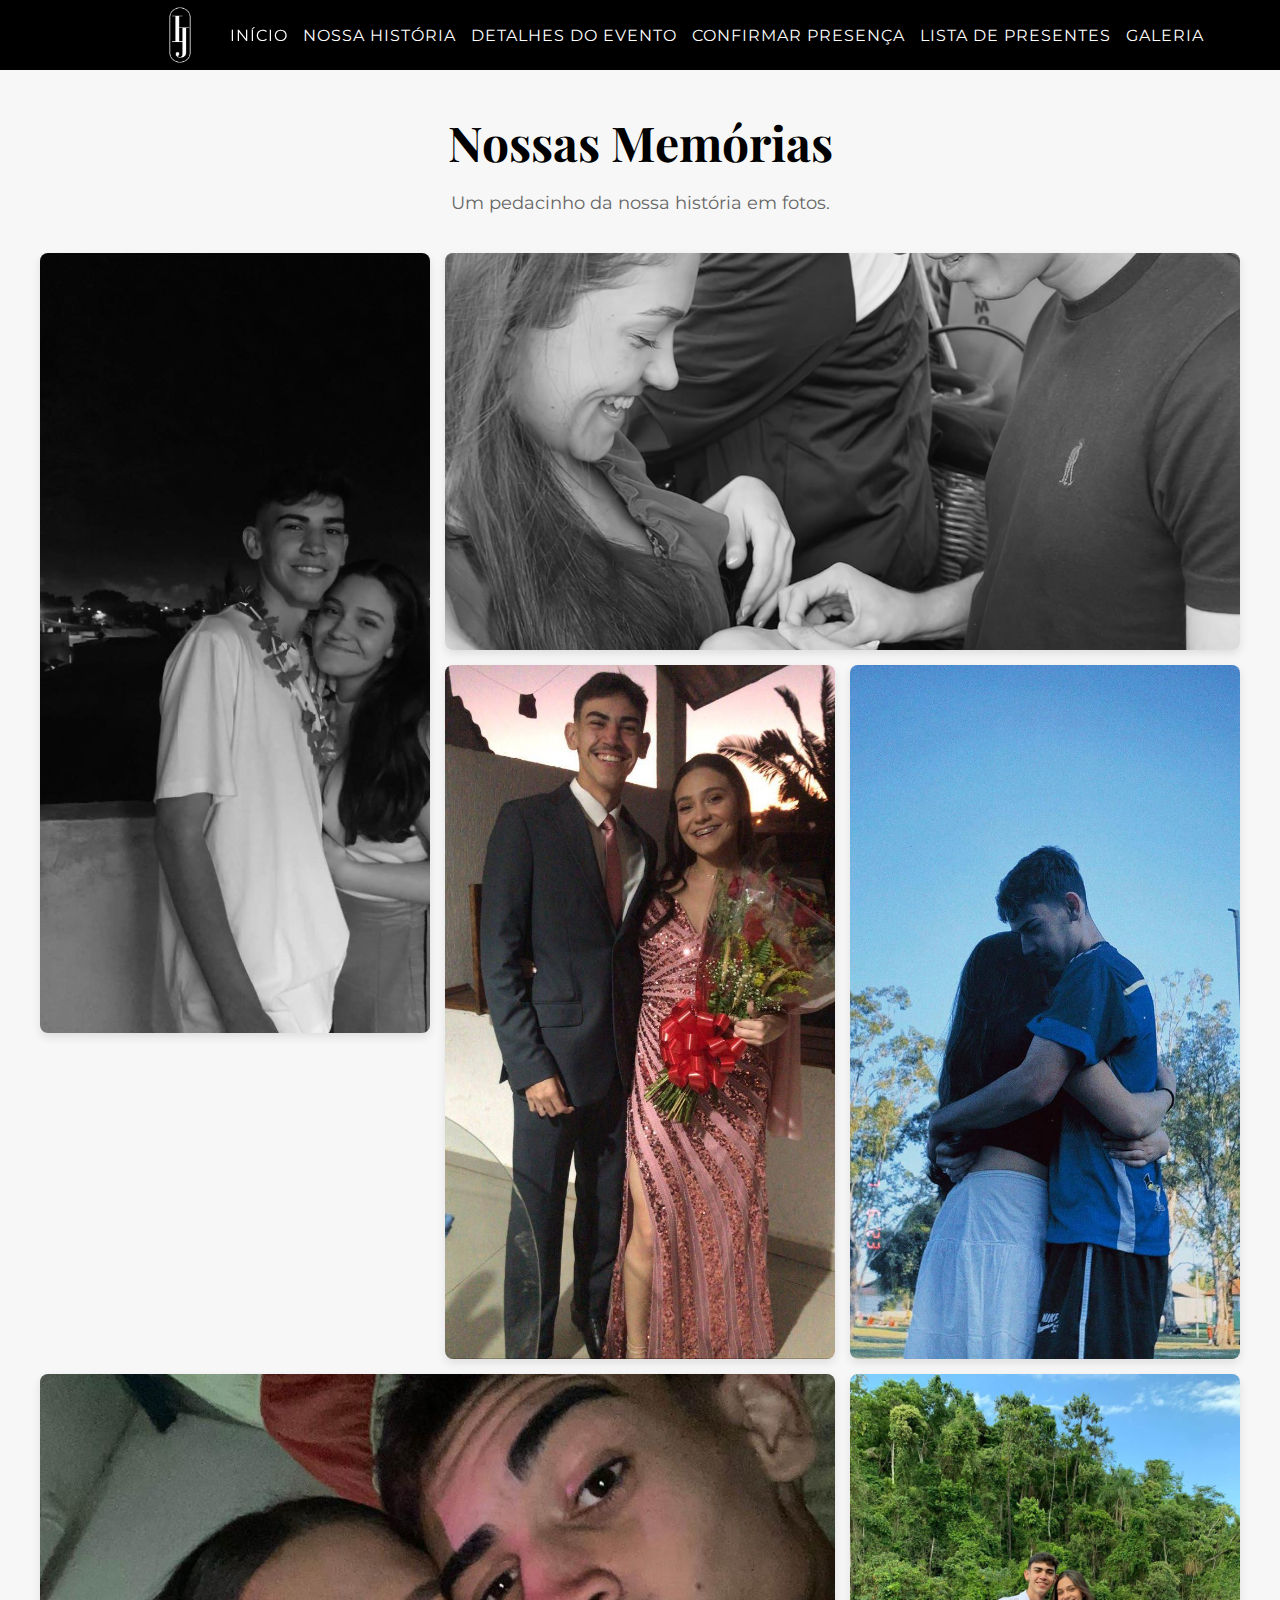
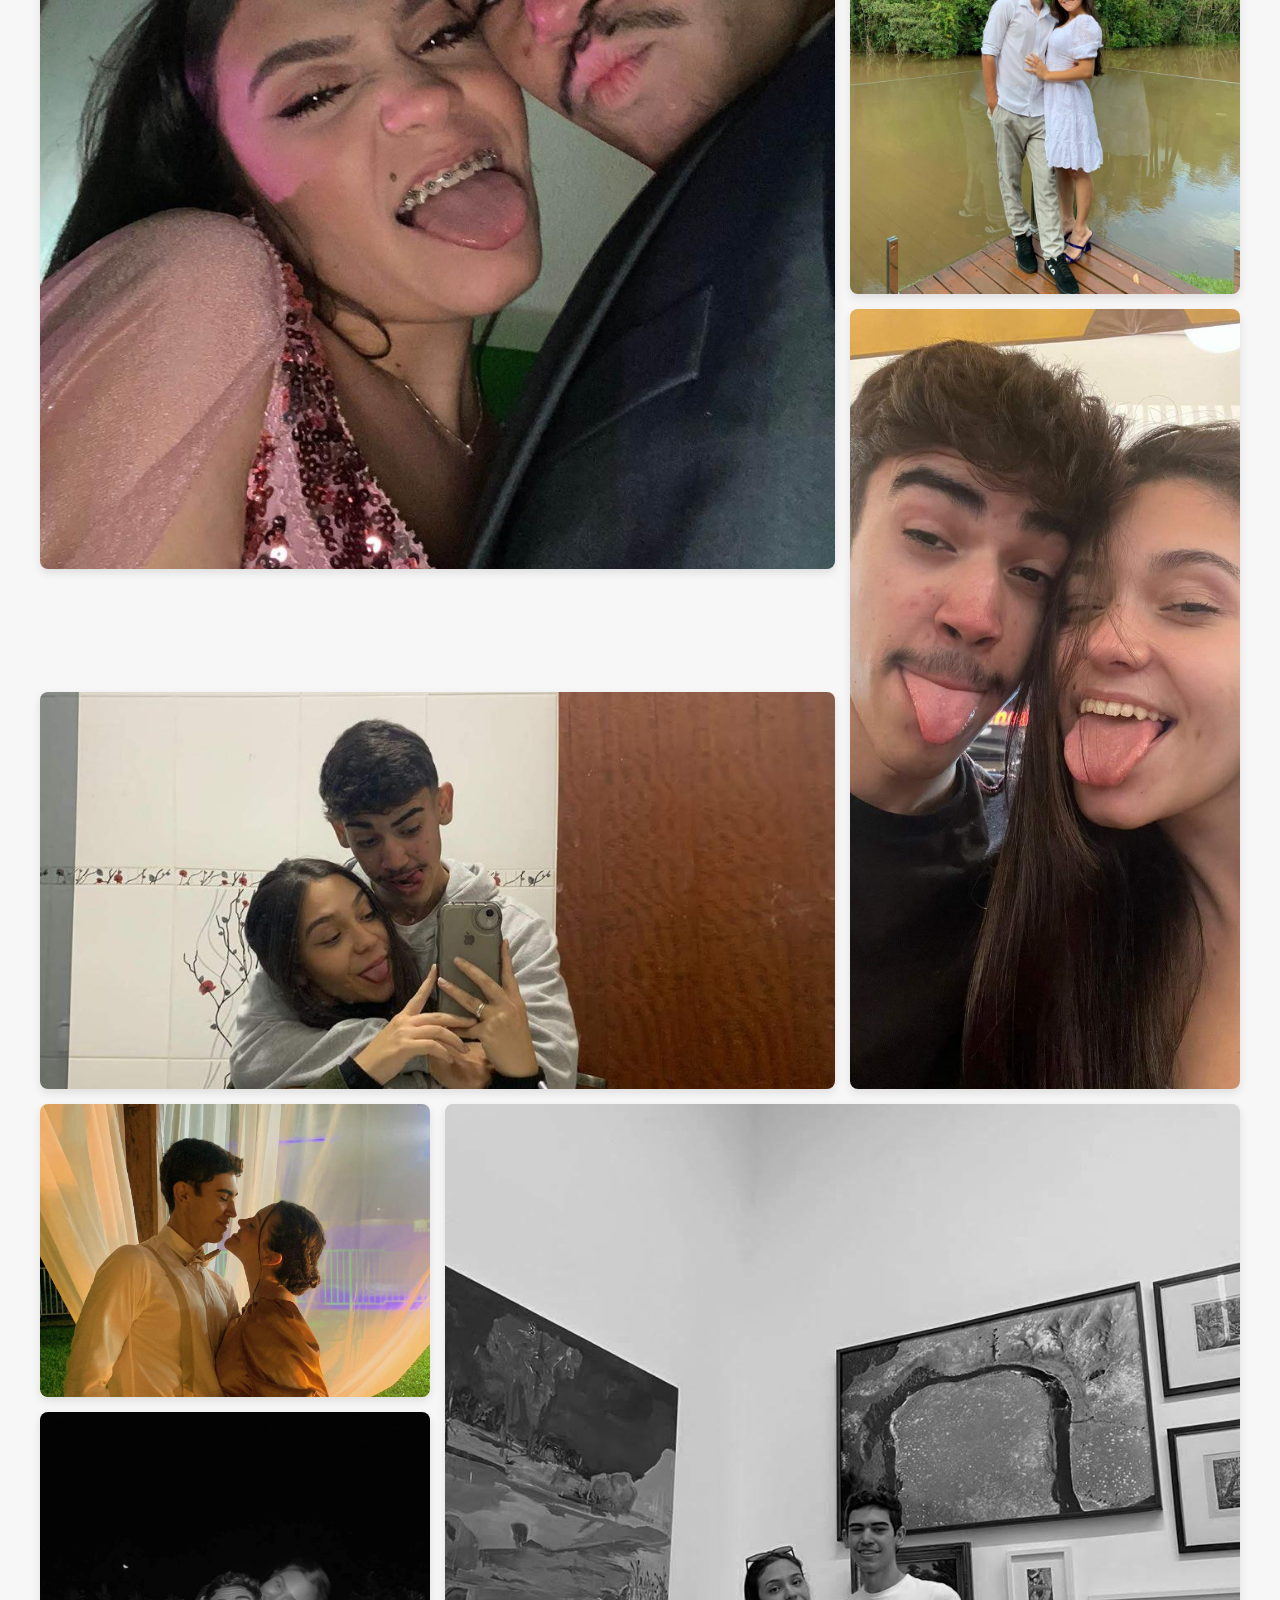
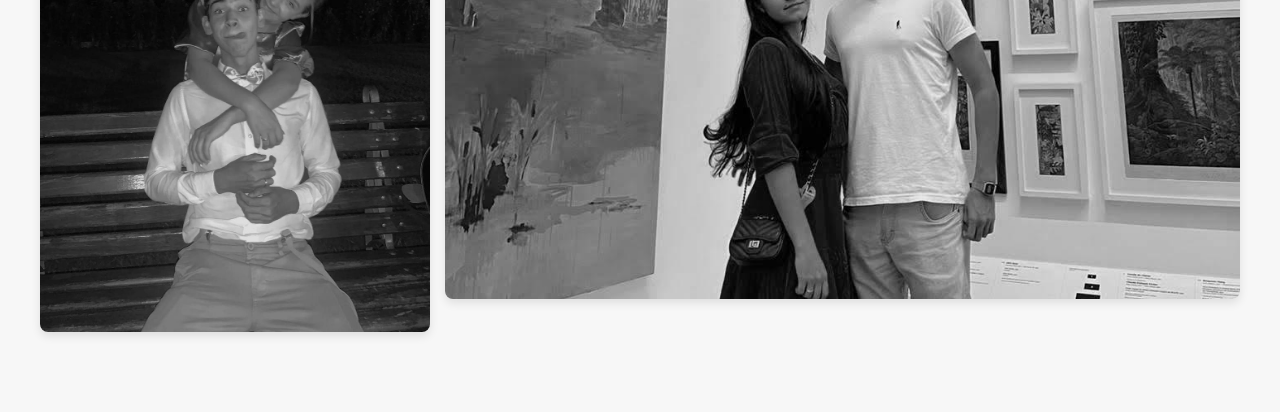
<file: galeria.html>
<!DOCTYPE html>
<html lang="pt-br">
<head>
    <meta charset="UTF-8">
    <meta name="viewport" content="width=device-width, initial-scale=1.0">
    <title>Galeria de Fotos | Isabela & João</title>
    <link rel="stylesheet" href="style.css"> 
    <link href="https://fonts.googleapis.com/css2?family=Montserrat:wght@300;500;700&family=Playfair+Display:ital,wght@0,400..900;1,400..900&display=swap" rel="stylesheet">
</head>
<body class="page-gallery">

    <header id="main-header">
        <div class="container">
          <div class="logo">
            <a href="index.html">
              <img src="assets/logo.png" alt="Isabela & João" class="site-logo">
            </a>
          </div>
    
          <nav id="main-nav">
            <ul>
              <li><a href="index.html">INÍCIO</a></li>
              <li><a href="index.html#nossa-historia">NOSSA HISTÓRIA</a></li>
              <li><a href="index.html#detalhes-do-evento">DETALHES DO EVENTO</a></li>
              <li><a href="rvsp.html">CONFIRMAR PRESENÇA</a></li>
              <li><a href="presentes.html">LISTA DE PRESENTES</a></li>
              <li><a href="galeria.html">GALERIA</a></li>
            </ul>
          </nav>
      </header>

    <main id="content">
        
        <section class="gallery-section">
          <div class="container">
            <h1>Nossas Memórias</h1>
            <p class="gallery-subtitle">Um pedacinho da nossa história em fotos.</p>

            <div class="photo-grid">
              
              <div class="photo-item vertical">
                <img src="assets/foto1.jpeg" alt="Descrição da Foto 1">
              </div>
              
              <div class="photo-item horizontal">
                <img src="assets/foto2.jpeg" alt="Descrição da Foto 2">
              </div>
              
              <div class="photo-item">
                <img src="assets/foto3.jpeg" alt="Descrição da Foto 3">
              </div>
              
              <div class="photo-item quad-double">
                <img src="assets/foto4.jpeg" alt="Descrição da Foto 4">
              </div>

              <div class="photo-item large">
                <img src="assets/foto5.jpeg" alt="Descrição da Foto 5 - Formato maior">
              </div>

              <div class="photo-item horizontal">
                <img src="assets/foto6.jpeg" alt="Descrição da Foto 6">
              </div>
              
              <div class="photo-item">
                <img src="assets/foto7.jpeg" alt="Descrição da Foto 6">
              </div>

              <div class="photo-item vertical">
                <img src="assets/foto8.jpeg" alt="Descrição da Foto 6">
              </div>

              <div class="photo-item">
                <img src="assets/foto10.jpeg" alt="Descrição da Foto 6">
              </div>

              <div class="photo-item quad-double">
                <img src="assets/foto11.jpeg" alt="Descrição da Foto 6">
              </div>

              <div class="photo-item">
                <img src="assets/foto12.jpeg" alt="Descrição da Foto 6">
              </div>
            </div>
            
          </div>
        </section>

    </main>

    <script src="script.js"></script>
</body>
</html>
</file>
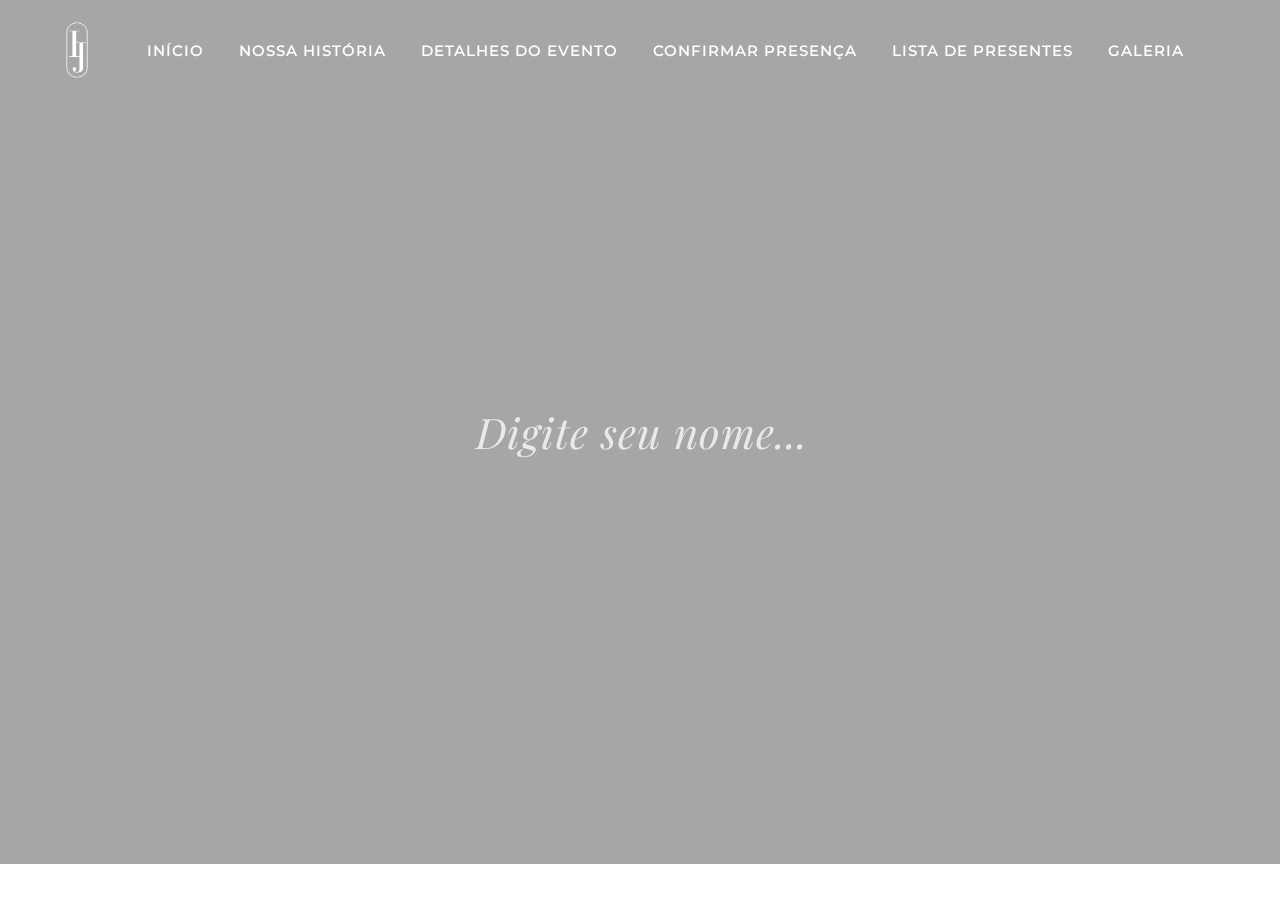
<file: rvsp.html>
<!DOCTYPE html>
<html lang="pt-br">
<head>
    <meta charset="UTF-8">
    <meta name="viewport" content="width=device-width, initial-scale=1.0">
    <title>Confirmação de Presença | Isabela & João</title>
    <link rel="stylesheet" href="style.css"> 
    <link href="https://fonts.googleapis.com/css2?family=Montserrat:wght@300;500;700&family=Playfair+Display:ital,wght@0,400..900;1,400..900&display=swap" rel="stylesheet">
</head>
<body class="page-presents" id="rsvp-transparent">

    <header id="main-header">
    <div class="container">
      <div class="logo">
        <a href="index.html">
          <img src="assets/logo.png" alt="Isabela & João" class="site-logo">
        </a>
      </div>

      <nav id="main-nav" class="confirmacao">
        <ul>
          <li><a href="index.html">INÍCIO</a></li>
          <li><a href="index.html#nossa-historia">NOSSA HISTÓRIA</a></li>
          <li><a href="index.html#detalhes-do-evento">DETALHES DO EVENTO</a></li>
          <li><a href="rvsp.html">CONFIRMAR PRESENÇA</a></li>
          <li><a href="presentes.html" class="active">LISTA DE PRESENTES</a></li>
          <li><a href="galeria.html">GALERIA</a></li>
        </ul>
      </nav>
    </div>
  </header>

    <main id="content">
        
        <section class="rsvp-section">
          <div class="rsvp-container">
            <h1>Confirme sua presença</h1>
            <p class="rsvp-subtitle">Digite seu nome completo para encontrar seu convite</p>

            <input type="text" id="guestInput" placeholder="Digite seu nome..." autocomplete="off">

            <div id="guestResult" class="hidden">
              <p><span id="guestNickname"></span></p>
              <div class="rsvp-buttons">
                <p id="rsvpMessage" class="rsvp-message"></p>
                <button id="confirmButton" class="btn confirm">Confirmar Presença</button>
                <button id="declineButton" class="btn decline">Não irei</button>
              </div>
            </div>

            
          </div>
        </section>

    </main>

    <script src="script.js"></script>
</body>
</html>
</file>
<file: style.css>
/* Configurações Globais e Reset */
body {
    font-family: 'Montserrat', sans-serif; 
    margin: 0;
    background-color: #ffffff; 
    color: #333;
}

/* Adicione esta regra ao seu arquivo style.css */
html {
    scroll-behavior: smooth;
}

/* 1. ESTILO DO HEADER (Barra Superior Fixo) */
#main-header {
    height: 70px; 
    position: fixed;
    top: 0;
    left: 0;
    background-color: transparent; 
    box-shadow: none; 
    display: flex;
    justify-content: flex-start;
    align-items: center;
    padding: 0 100px;
    box-sizing: border-box;
    z-index: 1000;
    margin-top: 15px;
    transition: background-color 0.3s, box-shadow 0.3s;
}

/* Remove o estilo h1, se você o removeu do HTML */
.logo h1 {
    display: none; /* Ou apenas remova este bloco se você tirou o <h1> */
}

/* Adicione/ajuste o estilo para a nova imagem */
.site-logo {
    /* Define a altura máxima para se encaixar bem na sua navbar */
    max-height: 100px; 
    width: auto;
    display: block;
    /* Adiciona transição para o hover se quiser algum efeito */
    transition: opacity 0.3s;
    filter: invert(100%);
}

/* Garante que o container do logo tenha a altura correta */
.logo {
    /* Remove a margem direita que era para separar o h1 do menu */
    /* Garante alinhamento vertical */
    display: flex;
    align-items: center;
    margin-left: -70px;
}

#main-nav ul {
    list-style: none;
    padding: 0;
    margin: 0;
    display: flex; /* Para alinhar os itens do menu horizontalmente */
    align-items: center;
}

#main-nav li {
    margin-left: 20px; /* Espaço entre os itens do menu */
}

#main-nav a {
    text-decoration: none;
    color: #ffffff; 
    font-weight: 400;
    display: flex;
    align-items: center;
    padding: 0 0;
    position: relative;
    font-family: 'Montserrat', serif; 
    letter-spacing: 1px;
    font-size: 1em;
    transition: color 0.3s, font-family 0.3s; 
}

#main-nav a:hover {
    font-family: 'Playfair Display', cursive; 
    color: #ffffff;
    font-size: 1em; /* Leve aumento de tamanho para destacar (opcional) */
}

/* 2. ESTILO DO CONTEÚDO PRINCIPAL (sem margin-left) */
#content {
    /* Removemos o 'margin-left: 250px;' */
    width: 100%;
    min-height: calc(100vh - 80px); /* Garante que o conteúdo ocupe a altura restante */
}

/* O estilo da seção 'full-screen' (INÍCIO) deve ser ajustado para levar em conta o header fixo */
.full-screen {
    height: 100vh; /* Subtrai a altura do header */
    /* ... o restante do estilo permanece ... */
}

/* Seção de Início em Tela Cheia e Conteúdo Centralizado */
.full-screen {
    height: calc(100vh - 80px); /* Ajustado para o header */
    display: flex;
    justify-content: center;
    align-items: center;
    text-align: center;
    position: relative; /* Necessário para posicionar o overlay */
    background-image: url('assets/sua-foto-de-fundo.jpg'); /* COLOQUE SUA IMAGEM AQUI */
    background-size: cover;
    background-position: center;
    color: white; /* Cor do texto padrão para branco */
}

/* Camada escura sobre a imagem (overlay) */
.hero-overlay {
    position: absolute;
    top: 0;
    left: 0;
    width: 100%;
    height: 100%;
    background-color: rgba(0, 0, 0, 0.4); /* Escuro com 40% de opacidade */
    z-index: 1; /* Abaixo do conteúdo */
}

/* Conteúdo principal (texto) da seção de início */
.hero-content {
    position: relative; /* Acima do overlay */
    z-index: 2; 
    /* Removemos o background-color e padding que existiam aqui */
}


.names {
    font-family: 'Playfair Display', serif; /* Exemplo de fonte serifada elegante */
    font-size: 5em; /* Ajuste o tamanho conforme a sua preferência */
    margin: 0;
    line-height: 1.1;
    text-transform: uppercase;
    margin-top: 20px;
}


.separator {
    width: 80px;
    height: 2px;
    background-color: white;
    margin: 20px auto; /* Centraliza a linha */
}

.hero-quote {
    font-family: 'Playfair Display', serif; /* Mantém a mesma fonte elegante */
    font-size: 1.4em;
    font-style: italic;
    margin-top: 20px;
    margin-bottom: 40px;
}

.hero-date, .hero-location {
    font-family: 'Montserrat', sans-serif; /* Exemplo de fonte */
    font-size: 1.1em;
    font-weight: 500;
    letter-spacing: 2px;
    margin: 5px 0;
    text-transform: uppercase;
}


/* Estilo geral para todas as seções de conteúdo (para não serem tela cheia) */
.content-section {
    padding: 20px 50px;
    background-color: #ffffff; /* Fundo branco para seções de conteúdo */
    max-width: 1000px; /* Limita a largura do conteúdo para melhor leitura */
    margin: 0 auto; /* Centraliza a seção */
}

.content-section h2 {
    text-align: center;
    font-size: 3em;
    color: #000000;
    margin-bottom: 5px;
    font-family: 'Playfair Display', sans-serif; 
}

.content-section .subtitle {
    text-align: center;
    font-size: 1.2em;
    color: #666;
    margin-bottom: 50px;
    font-family: 'Montserrat', sans-serif; 

}

/* Estilos do Container da Timeline */
.timeline-container {
    position: relative;
    max-width: 800px;
    margin: 0 auto;
}

/* Linha central da Timeline */
.timeline-container::after {
    content: '';
    position: absolute;
    width: 6px;
    background-color: #cccccc; /* Cor da linha vertical */
    top: 0;
    bottom: 0;
    left: 50%;
    margin-left: -3px;
}

/* Estilo para cada item da Timeline */
.timeline-item {
    padding: 10px 40px;
    position: relative;
    width: 50%;
    box-sizing: border-box;
}

/* O círculo/ponto em cada item */
.timeline-item::after {
    content: '';
    position: absolute;
    width: 25px;
    height: 25px;
    right: -15px;
    background-color: #000000; /* Cor do ponto */
    border: 4px solid #fff;
    top: 15px;
    border-radius: 50%;
    z-index: 1; /* Para ficar acima da linha */
}

/* Posicionamento dos itens da esquerda */
.left {
    left: 0;
}

/* Posicionamento dos itens da direita */
.right {
    left: 50%;
}

/* Ajuste o ponto para os itens da direita */
.right::after {
    left: -13px;
}

/* Estilo do bloco de conteúdo */
.timeline-content {
    padding: 20px 30px;
    background-color: transparent;
    position: relative;
    border-radius: 6px;
}

.timeline-content h3 {
    font-family: 'Playfair Display', sans-serif;
    margin-top: 0;
    color: #333;
    font-size: 1.5em;
}

.timeline-content .date {
    color: #999;
    font-style: italic;
    display: block;
    margin-bottom: 10px;
}

/* Seta apontando para a linha central (Item Esquerdo) */
.left .timeline-content::before {
    content: " ";
    height: 0;
    position: absolute;
    top: 22px;
    width: 0;
    z-index: 1;
    right: -15px;
    border: medium solid #f7f7f7;
    border-width: 10px 0 10px 15px;
    border-color: transparent transparent transparent #f7f7f7;
}

/* Seta apontando para a linha central (Item Direito) */
.right .timeline-content::before {
    content: " ";
    height: 0;
    position: absolute;
    top: 22px;
    width: 0;
    z-index: 1;
    left: -15px;
    border: medium solid #f7f7f7;
    border-width: 10px 15px 10px 0;
    border-color: transparent #f7f7f7 transparent transparent;
}

/* Container de Opções em Grade (GRID) */
.gifts-grid {
    display: grid;
    /* 4 colunas em telas grandes */
    grid-template-columns: repeat(4, 1fr); 
    gap: 25px;
    margin: 40px auto;
    max-width: 1200px;
    padding: 0 20px;
}

/* Estilo de cada Card */
.gift-card {
    text-align: center;
    padding: 30px 15px;
    border-radius: 10px;
    background-color: #ffffff;
    box-shadow: 0 4px 15px rgba(0, 0, 0, 0.05);
    border: 1px solid #eee;
    transition: transform 0.3s;
    /* Garante altura uniforme para todos os cards */
    display: flex; 
    flex-direction: column;
    justify-content: space-between;
}

.gift-card:hover {
    transform: translateY(-5px);
    box-shadow: 0 8px 20px rgba(0, 0, 0, 0.1);
}

.gift-icon {
    font-size: 3em;
    display: block;
    margin-bottom: 15px;
}

.gift-card h3 {
    font-family: 'Montserrat', sans-serif;
    color: #6a0dad;
    margin-top: 0;
}

.gift-card p {
    line-height: 1.5;
    flex-grow: 1; /* Faz o parágrafo ocupar o espaço restante */
}

/* O botão já deve ter o estilo 'gift-button' criado anteriormente */

/* Estilos para telas menores (Responsividade) */
@media (max-width: 1024px) {
    .gifts-grid {
        /* Em telas médias, 2 colunas */
        grid-template-columns: repeat(2, 1fr); 
    }
}

@media (max-width: 600px) {
    .gifts-grid {
        /* Em telas pequenas, 1 coluna */
        grid-template-columns: 1fr; 
    }
}

/* Container Flexível para Detalhes */
.details-flex-container {
    display: flex;
    justify-content: center;
    gap: 30px;
    margin: 40px auto;
    max-width: 900px;
}

.detail-card {
    flex: 1;
    text-align: center;
    padding: 30px 15px;
    border-radius: 10px;
    background-color: #ffffff;
    box-shadow: 0 4px 15px rgba(0, 0, 0, 0.05);
    border-top: 5px solid #6a0dad; /* Linha de destaque */
}

.detail-icon {
    font-size: 2.5em;
    display: block;
    margin-bottom: 10px;
}

.detail-card h3 {
    font-family: 'Montserrat', sans-serif;
    color: #333;
    font-size: 1.2em;
    margin-top: 0;
}

.detail-card p {
    font-size: 0.95em;
    line-height: 1.6;
}

/* Estilos de Localização (Mapa) */
.location-info {
    margin-top: 60px;
    padding: 30px 0;
    text-align: center;
}

.location-title {
    font-size: 1.8em;
    color: #6a0dad;
    margin-bottom: 20px;
}

.map-details {
    max-width: 700px;
    margin: 30px auto;
    padding: 20px;
    background-color: #f7f7f7;
    border-radius: 8px;
    text-align: left;
}

.map-details p {
    margin-bottom: 15px;
}

/* Botão de Navegação */
.detail-button {
    background-color: #6a0dad;
    color: white;
    text-decoration: none;
    padding: 10px 20px;
    border-radius: 5px;
    font-size: 1em;
    font-weight: bold;
    display: inline-block;
    transition: background-color 0.3s ease;
    margin-top: 10px;
}

.detail-button:hover {
    background-color: #520885;
}

/* Responsividade */
@media (max-width: 768px) {
    .details-flex-container {
        flex-direction: column;
        gap: 20px;
    }
}

/* Estilo do Container da Galeria (GRID) */
.photo-grid {
    /* Layout de 3 colunas em telas grandes */
    display: grid;
    grid-template-columns: repeat(3, 1fr); 
    gap: 15px; /* Espaço entre as fotos */
    margin: 40px auto;
    max-width: 1200px;
    padding: 0 20px;
}

/* Estilo para cada item da Galeria */
.photo-item {
    overflow: hidden; /* Garante que a imagem não saia do limite */
    border-radius: 8px;
    box-shadow: 0 4px 10px rgba(0, 0, 0, 0.1);
    transition: transform 0.3s ease;
}

.photo-item:hover {
    transform: scale(1.03); /* Zoom leve ao passar o mouse */
    box-shadow: 0 6px 15px rgba(0, 0, 0, 0.2);
}

.photo-item img {
    width: 100%; /* Ocupa a largura total do container */
    height: 100%; /* Ocupa a altura total */
    object-fit: cover; /* Recorta a imagem para cobrir a área, sem distorcer */
    display: block;
    transition: opacity 0.5s;
}

/* Responsividade: Mudança de layout conforme o tamanho da tela */
@media (max-width: 1024px) {
    .photo-grid {
        /* Em telas médias, 2 colunas */
        grid-template-columns: repeat(2, 1fr); 
    }
}

@media (max-width: 600px) {
    .photo-grid {
        /* Em telas pequenas (celular), 1 coluna */
        grid-template-columns: 1fr; 
    }
}

/* 3. ESTILO DO COUNTDOWN */

.countdown-timer {
    display: flex; /* ESSA PROPRIEDADE COLOCA OS BLOCOS LADO A LADO */
    justify-content: center; /* Centraliza o grupo de blocos */
    gap: 30px; /* Aumenta o espaçamento entre os blocos (opcional) */
    margin-bottom: 10px;
}
/* ... O restante dos estilos para .timer-box, span e small permanecem os mesmos ... */

.timer-box {
    /* REMOÇÃO DOS QUADRADOS E FUNDOS: */
    background-color: transparent; /* Fundo transparente */
    border: none; /* Sem borda */
    /* FIM DA REMOÇÃO */
    
    color: white; /* Mantém o texto branco */
    padding: 0; /* Remove o padding, deixando o conteúdo mais compacto */
    min-width: 60px; /* Reduz a largura mínima, já que não há padding */
}

.timer-box span {
    display: block;
    font-size: 2.2em; /* Um pouco maior para compensar a falta do quadrado */
    font-weight: 700;
    line-height: 1;
    font-family: 'Bodoni Moda', serif; 
}

.timer-box small {
    display: block;
    font-size: 0.8em; /* Levemente maior */
    margin-top: 5px;
    text-transform: uppercase;
    font-family: 'Bodoni Moda', serif;
    letter-spacing: 1px;
}

/* Estilo para a Div de Transição */
.transition-divider {
    width: 100%;
    /* Ajuste a altura se necessário, ou deixe que a imagem defina */
    height: auto; 
    overflow: hidden; /* Garante que a imagem não transborde */
    margin-top: -130px; /* PUXA PARA CIMA para sobrepor a borda da seção anterior */
    margin-bottom: -30px; /* PUXA PARA CIMA para sobrepor a borda da seção seguinte */
    position: relative;
    z-index: 5; /* Garante que ela fique acima das bordas das seções */
    background-color: transparent; /* Para garantir que não haja fundo sólido */
}

.transition-divider img {
    width: 100%;
    height: auto;
    display: block; /* Remove espaços extras abaixo da imagem */
}

.header-scrolled {
    background-color: #000000 !important; 
    box-shadow: 0 2px 10px rgba(0, 0, 0, 0.5); 
    height: 70px !important;
    width: 100% !important;
    padding: 0 100px !important; 
    align-items: center !important;
    transition: background-color 0.5s ease-in-out, box-shadow 0.3s ease-in-out;
    margin-top: 0px !important;
    
}

/* Garante que os links continuem brancos (ou mude a cor se necessário) */
.header-scrolled a {
    color: #ffffff !important;
}

/* Container Flexbox para o Layout de 3 Colunas */
.phases-container {
    display: flex;
    justify-content: center;
    gap: 40px;
    margin: 50px auto;
    max-width: 1200px;
}

.phase-item {
    flex-basis: 300px; /* Largura base para cada coluna */
    text-align: center;
}

/* 1. Efeito da Imagem (Oval/Curva) */
/* wrapper que mantém o recorte da imagem */
.phase-image-wrap {
    position: relative;
    width: 280px;
    height: 400px;
    margin: 0 auto;
    background-color: #f0f0f0;
    border-radius: 140px;
    box-shadow: 0 10px 20px rgba(0,0,0,0.1);
    z-index: 1;
    margin-top: 100px;
    margin-bottom: 60px; /* espaço para o número visível abaixo */
    overflow: visible; /* permite que o número extrapole para fora */
}

/* inner para realmente recortar a imagem com borda arredondada */
.phase-image-inner {
    width: 100%;
    height: 100%;
    overflow: hidden; /* recorta a imagem */
    border-radius: 140px; /* mesmo raio da .phase-image-wrap */
    border: 5px solid #b8b2b2;
    box-sizing: border-box;
}

/* imagem dentro do inner (preenchendo e recortando) */
.phase-image {
    display: block;
    width: 100%;
    height: 100%;
    object-fit: cover;
    transform-origin: center;
}

/* número posicionado no canto direito embaixo, metade sobre a imagem e metade fora */
.phase-number {
    position: absolute;
    right: -24px;   /* desloca para a direita (ajuste fino conforme necessidade) */
    bottom: -24px;  /* desloca para baixo (parte fora) */
    font-size: 110px;
    line-height: 1;
    font-weight: 300;
    font-family: "Playfair Display", serif;
    color: #000;
    z-index: 10;    /* acima da imagem */
    text-shadow: 0 2px 6px rgba(0,0,0,0.25);
    pointer-events: none;
}

/* responsivo: reduz o número e o deslocamento em telas menores */
@media (max-width: 900px) {
    .phase-image-wrap { width: 240px; height: 340px; border-radius: 120px; margin-bottom: 50px; }
    .phase-image-inner { border-radius: 120px; }
    .phase-number { font-size: 88px; right: -22px; bottom: -22px; }
}

@media (max-width: 480px) {
    .phase-image-wrap { width: 200px; height: 280px; border-radius: 100px; margin-bottom: 44px; }
    .phase-image-inner { border-radius: 100px; }
    .phase-number { font-size: 64px; right: -16px; bottom: -16px; }
}

/* Container da Seção de Chamada para Ação (Dois Lados) */
.call-to-action-section {
    display: flex;
    width: 100%;
    height: 100vh; /* Define uma altura para os cards ocuparem bem a tela */
    min-height: 400px;
    margin: 0;
    padding: 0;
}

.cta-card {
    flex: 1; /* Garante que cada card ocupe 50% da largura */
    display: flex;
    flex-direction: column;
    justify-content: center;
    align-items: center;
    text-align: center;
    padding: 40px;
    color: white; 
    position: relative;
    overflow: hidden;
    background-size: cover;
    background-position: center;
    transition: transform 0.3s;
}

.cta-card:hover {
    transform: scale(1.02); /* Leve zoom no hover */
}

/* ------------------------------------------- */
/* NOVO OVERLAY (Para escurecer a imagem) */
/* ------------------------------------------- */
.cta-card::before {
    content: "";
    position: absolute;
    top: 0;
    left: 0;
    width: 100%;
    height: 100%;
    /* Overlay Preto Sólido (50% de opacidade) */
    background-color: rgba(0, 0, 0, 0.5); 
    z-index: 1;
}

/* Garante que o conteúdo fique acima do overlay */
.cta-title, .cta-text, .cta-button {
    position: relative;
    z-index: 2;
}

/* ------------------------------------------- */
/* IMAGENS DE FUNDO ESPECÍFICAS */
/* ------------------------------------------- */

/* CARD 1: RSVP */
.rsvp-card {
    background-image: url('assets/flor-de-petalas-brancas.jpg'); 
}

/* CARD 2: PRESENTES */
.gifts-card {
    background-image: url('assets/foto-de-close-up-de-foco-seletivo-de-uma-flor-rosa.jpg');
    background-size: cover;
    background-position: center;
    background-color: #f7f7f7;
    color: #ffffff; /* texto branco */
    position: relative; /* necessário para o overlay */
    overflow: hidden;
}

/* overlay para legibilidade do texto sobre a imagem clara */
.gifts-card::before {
    content: "";
    position: absolute;
    inset: 0;
    background: rgba(0,0,0,0.45); /* ajuste a opacidade conforme necessário */
    z-index: 1;
}

/* garante que conteúdo fique acima do overlay e com cor branca */
.gifts-card .cta-title,
.gifts-card .cta-text,
.gifts-card .cta-button {
    position: relative;
    z-index: 2;
    color: #ffffff;
}

/* botão específico do card de presentes — igual ao botão de confirmar presença */
.gifts-card .secondary-cta-button {
    background-color: #ffffff;
    color: #000000;
    border-color: #ffffff;
    padding: 12px 25px;
    font-weight: bold;
    font-family: 'Montserrat', serif;
    letter-spacing: 1px;
    border-radius: 3px;
    text-decoration: none;
    display: inline-block;
    transition: background-color 0.3s, color 0.3s, border-color 0.3s;
    position: relative;
    z-index: 2; /* acima do overlay */
}

/* hover igual ao do confirmar presença */
.gifts-card .secondary-cta-button:hover {
    background-color: #cccccc; /* cinza claro */
    color: #000000;
    border-color: #cccccc;
}

/* Estilo dos Textos */
.cta-title {
    font-family: 'Montserrat', serif;
    font-size: 2.5em;
    margin-bottom: 10px;
}

.cta-text {
    font-family: 'Montserrat', serif;
    font-size: 1.1em;
    max-width: 80%;
    margin-bottom: 30px;
}

/* Estilo dos Botões (Usando o padrão Preto/Branco) */
.cta-button {
    text-decoration: none;
    padding: 12px 25px;
    font-weight: bold;
    font-family: 'Montserrat', serif;
    letter-spacing: 1px;
    border-radius: 3px;
    transition: background-color 0.3s, color 0.3s, border-color 0.3s;
    border: 2px solid;
}

/* Botão no Card Preto (Fundo Branco com Borda Preta) */
.primary-cta-button {
    background-color: white;
    color: #000000;
    border-color: white;
}
.primary-cta-button:hover {
    background-color: #cccccc; /* Cinza claro no hover */
    border-color: #cccccc;
}

/* Botão no Card Claro (Fundo Preto com Borda Preta) */
.secondary-cta-button {
    background-color: #000000;
    color: white;
    border-color: #000000;
}
.secondary-cta-button:hover {
    background-color: #333333; /* Cinza escuro no hover */
    border-color: #333333;
}

/* Responsividade: Empilhar em telas pequenas */
@media (max-width: 768px) {
    .call-to-action-section {
        flex-direction: column;
        height: auto;
        min-height: 800px;
    }
    .cta-card {
        height: 50vh;
    }
}

/* --- ESTILOS: DETALHES DO EVENTO --- */

/* Título Secundário (Para manter o padrão Bodoni Moda) */
.section-title-alt {
    font-family: 'Bodoni Moda', serif;
    font-size: 3em;
    font-weight: 500;
    text-align: center;
    color: #000000;
    margin-bottom: 50px;
    padding-top: 20px; /* antes: 50px — reduzido */
}

/* Container do Grid de Detalhes (3 Colunas) */
.event-details-grid {
    display: flex;
    justify-content: center;
    align-items: flex-start;
    gap: 30px;
    max-width: 1200px;
    margin: 0 auto 50px auto;
    padding: 0 20px;
}

/* Card Individual de Detalhe */
.detail-card {
    flex: 1;
    text-align: center;
    padding: 30px 20px;
    border: 1px solid #e0e0e0; /* Borda sutil */
    background-color: #ffffff; /* Fundo branco */
    box-shadow: 0 4px 10px rgba(0, 0, 0, 0.05); /* Sombra suave */
    transition: transform 0.3s, box-shadow 0.3s;
}

.detail-card:hover {
    transform: translateY(-5px); /* Efeito de elevação sutil */
    box-shadow: 0 8px 15px rgba(0, 0, 0, 0.1);
}

/* Ícone de Detalhe */
.detail-icon {
    font-size: 2.5em;
    display: block;
    margin-bottom: 15px;
    color: #000000;
}

/* Título do Card (Bodoni Moda) */
.detail-title {
    font-family: 'Bodoni Moda', serif;
    font-size: 1.5em;
    font-weight: 700;
    color: #000000;
    margin-bottom: 5px;
}

/* Subtítulo/Descrição (Bodoni Moda Itálico) */
.detail-subtitle {
    font-family: 'Bodoni Moda', serif;
    font-size: 0.9em;
    font-style: italic;
    color: #666666;
    margin-bottom: 20px;
    border-bottom: 1px solid #f0f0f0;
    padding-bottom: 15px;
}

/* Informação Principal (Bodoni Moda) */
.detail-info p {
    font-family: 'Bodoni Moda', serif;
    font-size: 1em;
    line-height: 1.6;
    color: #333333;
}

/* Link de Ação (Botão em Preto) */
.detail-action-link {
    display: inline-block;
    margin-top: 20px;
    padding: 8px 15px;
    background-color: #000000;
    color: white;
    text-decoration: none;
    font-family: 'Bodoni Moda', serif;
    font-size: 0.85em;
    letter-spacing: 1px;
    border-radius: 3px;
    transition: background-color 0.3s;
}

.detail-action-link:hover {
    background-color: #333333;
}

/* Estilo do Container do Mapa */
.event-map-container {
    max-width: 800px;
    margin: 50px auto 20px auto;
    padding: 0 20px;
    text-align: center;
}

.event-map-container h4 {
    font-family: 'Bodoni Moda', serif;
    font-size: 1.8em;
    font-weight: 500;
    margin-bottom: 20px;
}

/* Placeholder ou Embed Real do Mapa */
.map-placeholder {
    width: 100%;
    height: 400px;
    background-color: #f0f0f0;
    border: 1px solid #cccccc;
    display: flex;
    justify-content: center;
    align-items: center;
    font-family: 'Bodoni Moda', serif;
    color: #999999;
    font-size: 1.2em;
}

/* garante que o iframe do mapa ocupe o espaço corretamente */
.event-map-container .map-wrap {
    width: 100%;
    height: 380px;
    overflow: hidden;
    border-radius: 12px;
}

.event-map-container .map-wrap iframe {
    width: 100%;
    height: 100%;
    border: 0;
    display: block;
}

/* responsivo: mapa menor em telas pequenas */
@media (max-width: 980px) {
    .event-map-container .map-wrap { height: 260px; }
}
@media (max-width: 480px) {
    .event-map-container .map-wrap { height: 200px; }
}

/* Estilo: página de Detalhes do Evento (salão + dress code) */
.event-page .container { max-width: 1100px; margin: 0 auto; padding: 56px 20px; }

.event-page-header { text-align: center; margin-bottom: 28px; color: #222; }
.event-page-header .lead { color:#6b6b6b; margin-top:8px; }

/* layout principal: duas colunas (salão à esquerda, dresscode à direita) */
.event-row {
    display: grid;
    grid-template-columns: 1fr 480px; /* aumentei a coluna da direita para a foto */
    gap: 36px;
    align-items: center; /* centraliza verticalmente a foto em relação ao texto */
    margin-bottom: 28px;
}

/* Lado do texto: centraliza verticalmente os 3 parágrafos */
.event-text {
    display: flex;
    flex-direction: column;
    justify-content: center; /* centraliza os parágrafos verticalmente */
    gap: 18px; /* espaço entre parágrafos */
    color: #222;
    line-height: 1.7;
}

/* Lado da foto: centra a figura e aumenta o tamanho máximo */
.event-photo {
    display: flex;
    align-items: center;
    justify-content: center;
}

/* aumenta o tamanho da figura do salão sem quebrar o layout */
.venue-figure {
    width: 100%;
    max-width: 460px;
    border-radius: 12px;
    overflow: hidden; /* volta a cortar a imagem nas bordas */
    box-shadow: 0 12px 30px rgba(0,0,0,0.06);
    position: relative;
    border: 6px solid rgba(255,255,255,1); /* borda da imagem */
    box-sizing: border-box;
}

/* garante que a imagem preencha corretamente o container */
.venue-image {
    position: relative;
    z-index: 1;
    display: block;
    width: 100%;
    height: 100%;
    object-fit: cover;
}

/* Data vertical (agora com números juntos) */
.wedding-date-vertical {
    display: flex;
    flex-direction: column;
    align-items: center;
    justify-content: center;
    gap: 0;  /* remove espaço entre números */
    height: 100%;
    min-height: 240px;
}

.wedding-date-vertical .wd-part {
    font-family: 'Playfair Display', serif;
    font-size: 120px;
    font-weight: 300;
    font-style: italic;
    color: #000000;
    line-height: 0.9; /* aproxima os números verticalmente */
    display: block;
    text-align: center;
    letter-spacing: -2px;
}

/* responsivo */
@media (max-width: 980px) {
    .wedding-date-vertical .wd-part {
        font-size: 100px;
    }
}

@media (max-width: 480px) {
    .wedding-date-vertical .wd-part {
        font-size: 80px;
    }
}

/* Footer minimalista */
.site-footer {
    background-color: #000000;
    padding: 15px 0;  /* reduzido de 20px */
    text-align: center;
    margin-top: 20px;  /* reduzido de 60px */
}

.footer-content {
    max-width: 1200px;
    margin: 0 auto;
    padding: 0 20px;
}

.footer-signature {
    font-family: 'Playfair Display', serif;  /* fonte mais elegante */
    font-size: 12px;  /* reduzido de 14px */
    font-weight: 300;  /* mais leve */
    font-style: italic;
    color: #ffffff;
    letter-spacing: 1.5px;  /* ajustado de 2px */
}

/* reduz espaço do mapa */
.event-map-container {
    margin-bottom: 20px;  /* reduzido de 80px */
}

/* --- Estilos: Lista de Presentes --- */
.gifts-page .container { max-width:1100px; margin:0 auto; padding:36px 20px; }
.gifts-header { text-align:center; margin-bottom:18px; }
.gifts-controls { display:flex; justify-content:center; gap:12px; margin-top:16px; flex-wrap:wrap; }
#giftsControlsPlaceholder {}
#giftSearch {
  width: 420px; max-width: 90%;
  padding:10px 12px;
  border-radius:6px;
  border:1px solid #ddd;
  font-size:14px;
}
#giftFilter {
  padding:10px 12px;
  border-radius:6px;
  border:1px solid #ddd;
  font-size:14px;
}

/* grid de presentes */
.gift-list {
  display:grid;
  grid-template-columns: repeat(3, 1fr);
  gap:20px;
  margin-top:30px;
}
.gift-item {
  background:#fff;
  border-radius:12px;
  overflow:hidden;
  box-shadow: 0 8px 30px rgba(0,0,0,0.06);
  display:flex;
  flex-direction:column;
  transition: transform .18s ease, box-shadow .18s ease;
}
.gift-item:hover { transform: translateY(-6px); box-shadow: 0 18px 40px rgba(0,0,0,0.08); }

.gift-thumb {
  width:100%;
  height:180px;
  object-fit:cover;
  display:block;
}
.gift-body { padding:16px; display:flex; flex-direction:column; gap:10px; flex:1; }
.gift-title { margin:0; font-family:'Playfair Display', serif; font-size:20px; color:#111; }
.gift-desc { margin:0; color:#666; font-size:14px; flex:1; }

/* actions */
.gift-actions { display:flex; gap:10px; margin-top:6px; align-items:center; }
.reserve-button, .details-button {
  padding:8px 14px;
  border-radius:6px;
  border:2px solid #000;
  background:#000;
  color:#fff;
  cursor:pointer;
  font-weight:600;
  font-family: 'Montserrat', sans-serif;
}
.details-button { background:transparent; color:#000; border-color:#e2e2e2; }
.reserve-button.reserved {
  background: transparent;
  color: #000;
  border-color: #000;
  opacity:0.75;
  cursor:default;
}

/* mensagem pequena que pode aparecer */
.gift-status {
  font-size:13px;
  color:#999;
}

/* NAVBAR PRETA PARA A PÁGINA DE PRESENTES */
.gifts-navbar {
    background: #000;
    color: #fff;
    padding: 12px 0;
}
.gifts-navbar .container { display:flex; align-items:center; justify-content:center; }
.gifts-navbar .brand {
    color:#fff;
    text-decoration:none;
    font-family: 'Montserrat', sans-serif;
    font-weight:700;
    letter-spacing:1px;
}

/* Ajustes: remove controles (se ainda existirem) */
.gifts-controls { display: none !important; }

/* Botão único "Comprar" */
.gift-actions .buy-button {
    padding:10px 16px;
    border-radius:8px;
    border: 0;
    background:#000;
    color:#fff;
    cursor:pointer;
    font-weight:700;
    font-family: 'Montserrat', sans-serif;
    transition: opacity .15s, transform .12s;
}
.gift-actions .buy-button:active { transform: translateY(1px); }

/* estado comprado */
.gift-actions .buy-button.purchased {
    background: transparent;
    color: #000;
    border: 2px solid #000;
    cursor: default;
    opacity: 0.85;
    pointer-events: none;
}

/* Header preto apenas na página de presentes */
.page-presents #main-header {
    background-color: #000 !important;
    margin-top: 0 !important;
    position: fixed;
    top: 0;
    left: 0;
    width: 100%;
    height: 70px;
    display: flex;
    align-items: center;
    padding: 0 100px;
    z-index: 1000;
}

/* Logo branca */
.page-presents .site-logo {
    filter: brightness(0) invert(1);
}

/* Container do logo */
.page-presents .logo {
    margin-left: -70px;
}

/* Menu principal */
.page-presents #main-nav {
    margin-left: auto;
}

.page-presents #main-nav ul {
    display: flex;
    gap: 20px;
    margin: 0;
    padding: 0;
}

.page-presents #main-nav a {
    color: #fff !important;
    text-decoration: none;
}

/* Ajuste do conteúdo principal */
.page-presents .content-section {
    padding-top: 100px;
}

/* Reset completo do header na página de presentes */
.page-presents #main-header {
    position: fixed;
    top: 0;
    left: 0;
    width: 100%;
    background: #000;
    padding: 10px 0;
    z-index: 1000;
}

.page-presents #main-header .container {
    display: flex;
    justify-content: space-between;
    align-items: center;
    max-width: 1200px;
    margin: 0 auto;
    padding: 0 20px;
}

.page-presents .logo {
    flex: 0 0 auto;
}

.page-presents .site-logo {
    height: 100px;
    filter: brightness(0) invert(1);
}

.page-presents #main-nav {
    flex: 1;
    text-align: right;
}

.page-presents #main-nav ul {
    display: flex;
    justify-content: flex-end;
    gap: 15px;
    margin: 0;
    padding: 0;
    list-style: none;
}

.page-presents #main-nav a {
    color: #fff;
    text-decoration: none;
    font-size: 15px;
    font-weight: 550;
    font-family: 'Montserrat', sans-serif;
    transition: all 0.3s ease;
}

#main-nav a:hover {
    font-family: 'Playfair Display', serif;
    color: #ffffff;
}

/* Ajuste do conteúdo principal */
.page-presents .content-section {
    padding-top: 40px;
}

/* Modal de Compra */   
.modal {
    display: none;
    position: fixed;
    inset: 0;
    background-color: rgba(0,0,0,0.7);
    z-index: 9999;
    font-family: 'Montserrat', sans-serif;
    backdrop-filter: blur(5px);
}

.modal-content {
    position: relative;
    background-color: #fff;
    margin: 5vh auto;
    padding: 20px;
    width: 90%;
    max-width: 900px;
    height: 550px;
    border-radius: 20px;
    overflow: hidden;
    box-shadow: 0 10px 40px rgba(0,0,0,0.25);
    display: flex;
    flex-direction: row;
    animation: fadeInUp 0.4s ease;
}

@keyframes fadeInUp {
  from {
    opacity: 0;
    transform: translateY(40px);
  }
  to {
    opacity: 1;
    transform: translateY(0);
  }
}

.modal-image{
    flex: 1;
    background-color: #f9f9f9;
    height: 100%;
    overflow: hidden;
}

.modal-grid {
    display: grid;
    grid-template-columns: 1fr 1fr;
    gap: 30px;
    align-items: start;
}

.modal-image img {
    width: 100%;
    height: 100%;
    object-fit: cover;
    object-position: center;
    display: block;
}

.modal-info {
    flex: 1;
    padding: 50px 40px;
    display : flex;
    flex-direction: column;
    justify-content: center;
    text-align: center;
    height: 100%;
}

.modal-info h2 {
    font-family: 'Playfair Display', serif;
    font-size: 28px;
    letter-spacing: 1px;
    color: #000;
    margin-bottom: 12px;
}

.modal-info p {
    font-family: 'Montserrat', sans-serif;
    font-size: 15px;
    color: #555;
    line-height: 1.6;
}

.modal-price{
    font-family: 'Playfair Display', serif;
    font-size: 20px;
    font-weight: 500;
    margin: 25px 0;
    color: #333;
}

.pix-section {
    margin-top: 30px;
    padding: 20px;
    background: #f8f8f8;
    border-radius: 8px;
}

.qr-code {
    text-align: center;
    margin: 20px 0;
}

.qr-code img {
    max-width: 200px;
    height: auto;
}

.pix-key {
    text-align: center;
    margin: 15px 0;
}

.copy-pix {
    background: #000;
    color: #fff;
    border: none;
    padding: 10px 20px;
    border-radius: 5px;
    cursor: pointer;
    margin-top: 10px;
    font-family: 'Montserrat', sans-serif;
}

.close-modal {
    position: absolute;
    top: 15px;
    right: 20px;
    font-size: 30px;
    color: #333;
    cursor: pointer;
    transition: color 0.3s;
    z-index: 2;
}

.close-modal:hover {
    color: #000;
}

.confirmation-note {
    margin-top: 20px;
    padding: 15px;
    background: #f0f0f0;
    border-radius: 5px;
    font-size: 14px;
    color: #666;
}

@media (max-width: 768px) {
    .modal-grid {
        grid-template-columns: 1fr;
    }
    .modal-content {
        flex-direction: column;
        width: 95%;
        height: auto;
    }
    .modal-image {
    height: 250px;
    }

    .modal-info {
        padding: 30px 25px;
    }
}

.checkout-button {
   display: inline-block;
  background-color: #000;
  color: #fff;
  padding: 14px 36px;
  border-radius: 30px;
  font-family: 'Playfair Display', serif;
  font-size: 16px;
  text-decoration: none;
  font-weight: 500;
  box-shadow: 0 4px 12px rgba(0,0,0,0.2);
  transition: background-color 0.3s, transform 0.2s, box-shadow 0.2s;
  margin-top: 10px; 
}

.checkout-button:hover {
  background-color: #333;
  transform: translateY(-2px);
  box-shadow: 0 8px 20px rgba(0,0,0,0.25);
}

.payment-note {
  margin-top: 20px;
  color: #888;
  font-size: 14px;
  font-style: italic;
}

/* === CONFIRMAÇÃO DE PRESENÇA === */
.rsvp-section {
  min-height: 87.1vh;
  display: flex;
  align-items: center;
  justify-content: center;
  padding: 40px;
  position: relative;
  background: transparent;
  overflow: hidden;
}

/* Fundo preparado para foto futura */
.rsvp-section::before {
  content: "";
  position: absolute;
  inset: 0;
  background: rgba(0, 0, 0, 0.35); /* leve escurecimento p/ contraste */
  backdrop-filter: blur(2px);
  z-index: 0;
}

.rsvp-container {
  position: relative;
  z-index: 1;
  width: 100%;
  max-width: 500px;
  text-align: center;
}

/* Remove títulos e frases — apenas o input */
.rsvp-container h1,
.rsvp-container p {
  display: none;
}

/* Input flutuante sem linha */
#guestInput {
  width: 100%;
  max-width: 500px;
  background: transparent;
  border: none;
  outline: none;
  color: #fff;
  font-size: 42px;
  font-family: 'Playfair Display', serif;
  text-align: center;
  transition: all 0.3s ease;
}

#guestInput::placeholder {
  color: rgba(255, 255, 255, 0.75);
  font-style: italic;
  font-size: 42px;
  letter-spacing: 1px;
}

#guestInput:focus {
  transform: scale(1.03);
}


/* Resultado e botões */
#guestResult {
  margin-top: 40px;
  transition: all 0.3s ease;
  opacity: 1;
  position: relative;
  z-index: 2;
}

#guestResult p {
  font-family: 'Playfair Display', serif;
  font-size: 36px;
  color: #fff;
  margin-bottom: 25px;
  text-shadow: 0 3px 10px rgba(0,0,0,0.5);
  letter-spacing: 1px;
}

.hidden {
  display: none;
}

.rsvp-buttons {
  margin-top: 20px;
  display: flex;
  justify-content: center;
  gap: 20px;
}

.btn {
  border: 1px solid rgba(255,255,255,0.8);
  background: transparent;
  color: #fff;
  padding: 10px 28px;
  border-radius: 30px;
  font-size: 16px;
  cursor: pointer;
  font-family: 'Montserrat', sans-serif;
  transition: all 0.3s ease;
}

.btn.confirm:hover {
  background-color: #fff;
  color: #000;
  transform: translateY(-2px);
}

.btn.decline:hover {
  background-color: rgba(255,255,255,0.2);
  transform: translateY(-2px);
}

.rsvp-message {
  margin-top: 35px;
  font-size: 18px;
  color: #fff;
  font-family: 'Montserrat', sans-serif;
  text-shadow: 0 2px 6px rgba(0,0,0,0.5);
}

.gallery-section {
    padding: 120px 20px 80px; 
    text-align: center;
    background-color: #f7f7f7;
    min-height: 100vh;
}

.gallery-section h1 {
    font-family: 'Playfair Display', serif;
    font-size: 3em;
    color: #000000;
    margin-bottom: 5px;
    margin-top: -10px;
}

.gallery-subtitle {
    font-size: 1.1em;
    color: #666;
    margin-bottom: 40px;
}

/* 2.1. Configuração do Grid (Masonry Simulado com CSS Grid) */
.photo-grid {
    display: grid;
    grid-template-columns: repeat(3, 1fr); /* 3 colunas padrão */
    gap: 15px;
    margin: 0 auto;
    max-width: 1200px;
    
    /* Configura linhas com altura automática e densa */
    grid-auto-rows: minmax(150px, auto); /* Altura mínima para cada linha (pode ajustar) */
    grid-auto-flow: dense; /* Tenta preencher os espaços vazios */
}

/* 2.2. Estilo dos Itens (Fotos) */
.photo-item {
    overflow: hidden;
    border-radius: 8px;
    box-shadow: 0 4px 10px rgba(0, 0, 0, 0.1);
    /* Remove a proporção 1:1 anterior, altura será definida pelo conteúdo/span */
    aspect-ratio: auto; 
    min-height: 150px; /* Garante uma altura mínima */
}

.photo-item img {
    width: 100%;
    height: 100%;
    object-fit: cover;
    transition: transform 0.3s ease-in-out;
}

.photo-item img:hover {
    transform: scale(1.05); 
}

/* 2.3. Estilos para Variação Aleatória */
/* Estes estilos definem a "aleatoriedade" forçando o item a ocupar N linhas. */

/* Item Alto (Ocupa 2 linhas verticais) */
.photo-item.vertical {
    grid-row-end: span 2;
    aspect-ratio: 1 / 2; /* Proporção de retrato */
}

/* Item Largo (Ocupa 2 colunas horizontais) */
.photo-item.horizontal {
    grid-column-end: span 2;
    aspect-ratio: 2 / 1; /* Proporção de paisagem */
}

/* Item Quadrado Duplo (Ocupa 2x2) */
.photo-item.quad-double {
    grid-column-end: span 2;
    grid-row-end: span 2;
    aspect-ratio: 1 / 1; 
}


/* 2.4. Responsividade do Grid */
@media (max-width: 992px) {
    .photo-grid {
        grid-template-columns: repeat(2, 1fr); /* 2 colunas em tablets */
    }
    
    /* Em tablets, evitamos spans muito grandes, mas mantemos o vertical */
    .photo-item.horizontal, 
    .photo-item.quad-double {
        grid-column-end: span 1; 
        aspect-ratio: 1 / 1; 
    }
    .photo-item.vertical {
        grid-row-end: span 2;
    }
}

@media (max-width: 600px) {
    .photo-grid {
        grid-template-columns: 1fr; /* 1 coluna em celulares */
    }
    /* Em celulares, todos os spans são desativados para 1x1 */
    .photo-item.vertical,
    .photo-item.horizontal,
    .photo-item.quad-double {
        grid-column-end: span 1;
        grid-row-end: span 1;
        aspect-ratio: auto;
    }
}
/* --- Estilos: GALERIA (Força Navbar Preta e Corrige Alinhamento Vertical) --- */

/* 1. RESET BÁSICO E POSICIONAMENTO DO HEADER */
.page-gallery #main-header {
    height: 70px; 
    position: fixed;
    top: 0;
    left: 0;
    background-color: #000; 
    box-shadow: none; 
    display: flex;
    justify-content: flex-start;
    align-items: center;
    padding: 0 100px;
    box-sizing: border-box;
    z-index: 1000;
    transition: background-color 0.3s, box-shadow 0.3s;
    margin-top: 0 !important;
    margin-left: -70px;
    margin-bottom: 0 !important;
}

/* 2. ESTILO DO CONTAINER INTERNO (Alinha Logo e Menu HORIZONTALMENTE) */
.page-gallery #main-header .container {
    display: flex;
    justify-content: space-between; /* Espaço entre logo e menu */
    align-items: center;            /* Alinhamento vertical centralizado principal */
    max-width: 1200px;              
    margin: 0 auto;                 
    padding: 0 100px;               /* Espaçamento lateral do seu design */
    height: 70px;                   /* Altura total do container */
    width: 100%;
}

.logo {
    /* Remove a margem direita que era para separar o h1 do menu */
    /* Garante alinhamento vertical */
    display: flex;
    align-items: center;
    margin-left: 0px;
    position: relative;
    width: auto;
}

/* 3. Ajustes de Cores */
.page-gallery .site-logo {
    max-height: 100px; 
    width: auto;
    display: block;
    /* Adiciona transição para o hover se quiser algum efeito */
    transition: opacity 0.3s;
    filter: brightness(0) invert(1) !important; /* Logo Branca */
}

/* 4. ALINHAMENTO VERTICAL DO MENU (CHAVE DA CORREÇÃO) */
.page-gallery #main-nav {
    flex: 1; 
    text-align: center; 
    height: 100%; /* Garante que a NAV ocupe toda a altura */
    display: flex; 
    align-items: center; /* CENTRALIZA o UL verticalmente dentro da NAV */
    justify-content: center; 
}

/* 5. RESET FORÇADO DA LISTA (IMPEDE CORTE) */
.page-gallery #main-nav ul {
    display: flex; 
    justify-content: center; 
    gap: 15px; 
    /* RESET DE MARGEM E PADDING COM !important PARA REMOVER CONFLITOS */
    margin: 0 !important; 
    padding: 0 !important;
    list-style: none;
    align-items: center; 
}

/* 6. RESET FORÇADO DOS ITENS DA LISTA */
.page-gallery #main-nav ul li {
    /* RESET DE MARGEM E PADDING NO LI */
    margin: 0 !important;
    padding: 0 !important;
}

.page-gallery #main-nav a {
    color: #ffffff !important;
    white-space: nowrap; 
}

/* ========================================================= */
/* --- OVERRIDE: NAVBAR SEMPRE TRANSPARENTE (RSVP) --- */
/* Usa ID para prevalecer sobre .page-presents, mantendo o layout */
/* ========================================================= */

#rsvp-transparent #main-header {
    background-color: transparent !important; /* Força o fundo transparente */
    box-shadow: none !important;            /* Remove a sombra */
    transition: none !important;            /* Desabilita a transição de cor */
    margin-top: 15px !important;            /* Mantém o espaçamento superior do estado transparente */
}

/* Anula o estado de rolagem (header-scrolled) para garantir que continue transparente */
#rsvp-transparent #main-header.header-scrolled {
    background-color: transparent !important;
    box-shadow: none !important;
    transition: none !important;
    margin-top: 15px !important;
}

#rsvpMessage {
  display: block !important;
  visibility: visible !important;
  opacity: 1 !important;
  color: #ffffff !important; /* ou a cor que quiser */
  margin-top: 12px;
  font-family: playfair display, serif;
  font-size: 1.1rem;
}

/* --------------------------- */

/* ======================================= */
/* 4. MEDIA QUERIES GERAIS DE RESPONSIVIDADE */
/* ======================================= */

/* --- TELAS MÉDIAS (Tablets e Desktops menores: Max-width 1024px) --- */
@media (max-width: 1024px) {
    /* Header (Navbar) */
    #main-header, .header-scrolled {
        padding: 0 40px !important; /* Diminui o padding horizontal */
    }

    /* Conteúdo da Seção Inicial (Nomes) */
    .names {
        font-size: 4em; /* Reduz o tamanho da fonte do nome */
    }

    /* Galeria de Fotos e Gifts Grid (Já implementado, mas revisado) */
    .photo-grid, .gifts-grid {
        grid-template-columns: repeat(2, 1fr); /* 2 colunas */
        gap: 20px;
    }

    /* Fases/Timeline (Empilhamento) */
    .phases-container {
        flex-wrap: wrap; /* Permite que os itens quebrem a linha */
        gap: 30px;
        padding: 0 20px;
    }

    .phase-item {
        flex-basis: 45%; /* 2 colunas */
    }

    /* Detalhes do Evento (Grid) */
    .event-details-grid {
        gap: 20px;
    }

    .rsvp-section {
    min-height: 100vh !important; /* força a seção a ocupar toda a tela */
    padding: 0 !important;        /* remove espaçamento interno que pode deixar “buracos” */
  }

  .rsvp-section::before {
    content: "";
    position: fixed !important;   /* fixa o fundo na tela inteira */
    inset: 0;                     /* cobre toda a viewport */
    background: rgba(0, 0, 0, 0.35);
    backdrop-filter: blur(2px);
    z-index: 0;
  }

  /* garante que o conteúdo fique acima do fundo */
  .rsvp-section > * {
    position: relative;
    z-index: 1;
  }
}


/* --- TELAS PEQUENAS (Smartphones: Max-width 768px) --- */
@media (max-width: 768px) {
    /* HEADER E NAVEGAÇÃO */
    #main-header, .header-scrolled {
        display: flex !important;
        justify-content: flex-start !important;
        align-items: right !important;
        height: 50px !important; /* Header menor */
        width: 100%;
        padding: 0 10px !important; /* Padding mais estreito */
        margin-top: 0 !important;
    }

    .logo{
        margin-left: 0 !important; /* Zera qualquer margem de desktop */
        /* Centraliza o logo (caso haja outros elementos) */
        display: flex;
        justify-content: flex-start;
        width: 100%;
    }

    /* O LOGO deve ficar menor */
    .site-logo {
        max-height: 35px;
        width: auto;
    }

    /* MENU HAMBURGUER (A navegação de links deve ser ocultada e acionada por JS/Menu Hamburguer) */
    /* *** Você precisará adicionar o ícone do menu no HTML e a lógica JS para exibir a navegação *** */
    #main-nav {
        /* Por padrão, ocultamos o menu horizontal em telas pequenas */
        display: none !important; 
    }
    
    /* Configurações do Título (Hero Section) */
    .names {
        font-size: 3em; /* Redução drástica para caber em telas estreitas */
        margin-top: 10px;
    }
    .hero-quote {
        font-size: 1.2em;
    }
    .hero-date, .hero-location {
        font-size: 1em;
        letter-spacing: 1px;
    }
    .countdown-timer {
        gap: 15px; /* Reduz o espaço entre os blocos do timer */
    }
    .timer-box span {
        font-size: 2em;
    }
    .timer-box small {
        font-size: 0.7em;
    }

    /* Seções de Conteúdo */
    .content-section {
        padding: 20px 20px; /* Reduz o padding lateral do conteúdo */
        padding-top: 70px;
    }
    .content-section h2 {
        font-size: 2.2em;
        margin-top: 40px;
    }
    .content-section .subtitle {
        font-size: 1em;
        margin-bottom: 30px;
    }
    
    /* DETALHES DO EVENTO (Empilha os cards - Já implementado no seu código, mas reforça) */
    .event-details-grid {
        flex-direction: column;
    }
    .detail-card {
        margin-bottom: 20px;
        flex: auto;
    }
    
    /* TIMELINE (Layout de coluna única) */
    .timeline-container::after {
        left: 31px; /* Move a linha central para a esquerda */
    }
    .timeline-item {
        width: 100%; /* Ocupa a largura total */
        padding-left: 70px; /* Adiciona espaço à esquerda */
        padding-right: 25px;
    }
    .left::after, .right::after {
        left: 18px; /* Alinha o ponto/círculo à nova linha central */
        right: auto;
    }
    .left .timeline-content::before, .right .timeline-content::before {
        border: medium solid #f7f7f7;
        border-width: 10px 10px 10px 0; /* Ajusta a seta para apontar da direita */
        border-color: transparent #f7f7f7 transparent transparent;
        left: 59px; /* Posiciona a seta para tocar na linha central */
        right: auto;
    }
    .right {
        left: 0%; /* Remove o deslocamento para a direita */
    }
    
    /* GALLERY e GIFTS (1 Coluna) */
    .photo-grid, .gifts-grid {
        grid-template-columns: 1fr; /* 1 coluna em celular */
        padding: 0 10px;
    }

    /* CHAMADA PARA AÇÃO (Empilha os cards - Já implementado no seu código) */
    .call-to-action-section {
        flex-direction: column;
        min-height: 800px;
    }
    .cta-title {
        font-size: 2em;
    }
    .cta-text {
        font-size: 1em;
    }
    
    /* Container de Fases/Imagens (1 Coluna) */
    .phases-container {
        flex-direction: column;
        align-items: center;
        gap: 60px;
    }
    .phase-item {
        flex-basis: auto;
    }

    /* Páginas internas (Detalhes do Evento) */
    .event-row {
        grid-template-columns: 1fr; /* 1 coluna */
        gap: 30px;
    }

    /* Reduz o tamanho da data vertical */
    .wedding-date-vertical .wd-part {
        font-size: 80px;
    }
    .venue-figure {
        max-width: 100%;
    }
    
    /* GRID DE PRESENTES (Lista) */
    .gift-list {
        grid-template-columns: 1fr;
    }

    .page-presents #main-header {
        height: 50px !important;
        padding: 0 10px !important;
    }

    .page-presents .site-logo {
        max-height: 40px;
    }


    .logo {
        position: absolute !important;
        left: 10px !important;
        top: 5px !important;
    }

    .transition-divider {
        margin-top: -55px !important;   /* reduz o deslocamento vertical */
        margin-bottom: -10px !important;
        overflow: visible !important;   /* evita cortes da nuvem */
    }

    .transition-divider img {
        display: block;
        margin: 0 auto;                 /* centraliza horizontalmente */
        max-width: 100%;                /* garante que não estique além da tela */
        height: auto;
    }

    .rsvp-section {
        min-height: 100vh !important; /* força a seção a ocupar toda a tela */
        padding: 0 !important;        /* remove espaçamento interno que pode deixar “buracos” */
    }

    .rsvp-section::before {
        content: "";
        position: fixed !important;   /* fixa o fundo na tela inteira */
        inset: 0;                     /* cobre toda a viewport */
        background: rgba(0, 0, 0, 0.35);
        backdrop-filter: blur(2px);
        z-index: 0;
    }

    /* garante que o conteúdo fique acima do fundo */
    .rsvp-section > * {
        position: relative;
        z-index: 1;
    }

    .hamburger {
        display: block; /* aparece só no mobile */
    }
    
      /* Esconde o menu padrão */
      .nav-menu {
        display: none;
    }

    .fullscreen-menu {
    position: fixed;
    inset: 0;
    background: #000;
    display: none;
    justify-content: center;
    align-items: center;
    z-index: 1000;
  }

  .fullscreen-menu.active {
    display: flex;
  }
}

/* --- MOBILE EXTREMO (Max-width 480px) --- */
@media (max-width: 480px) {
    /* Conteúdo da Seção Inicial */
    .names {
        font-size: 2.5em; /* Ajuste para caber nomes longos */
    }
    .hero-quote {
        font-size: 1.1em;
    }
    .timer-box span {
        font-size: 1.8em;
    }

    /* Ajuste fino do header na página de presentes */
    .page-presents #main-header, .page-presents .header-scrolled {
        padding: 0 10px !important;
    }

    .page-presents .logo {
        margin-left: 0;
    }

    .site-logo {
        max-height: 35px; /* Reduz um pouco mais em telas muito pequenas */
    }
}
</file>
